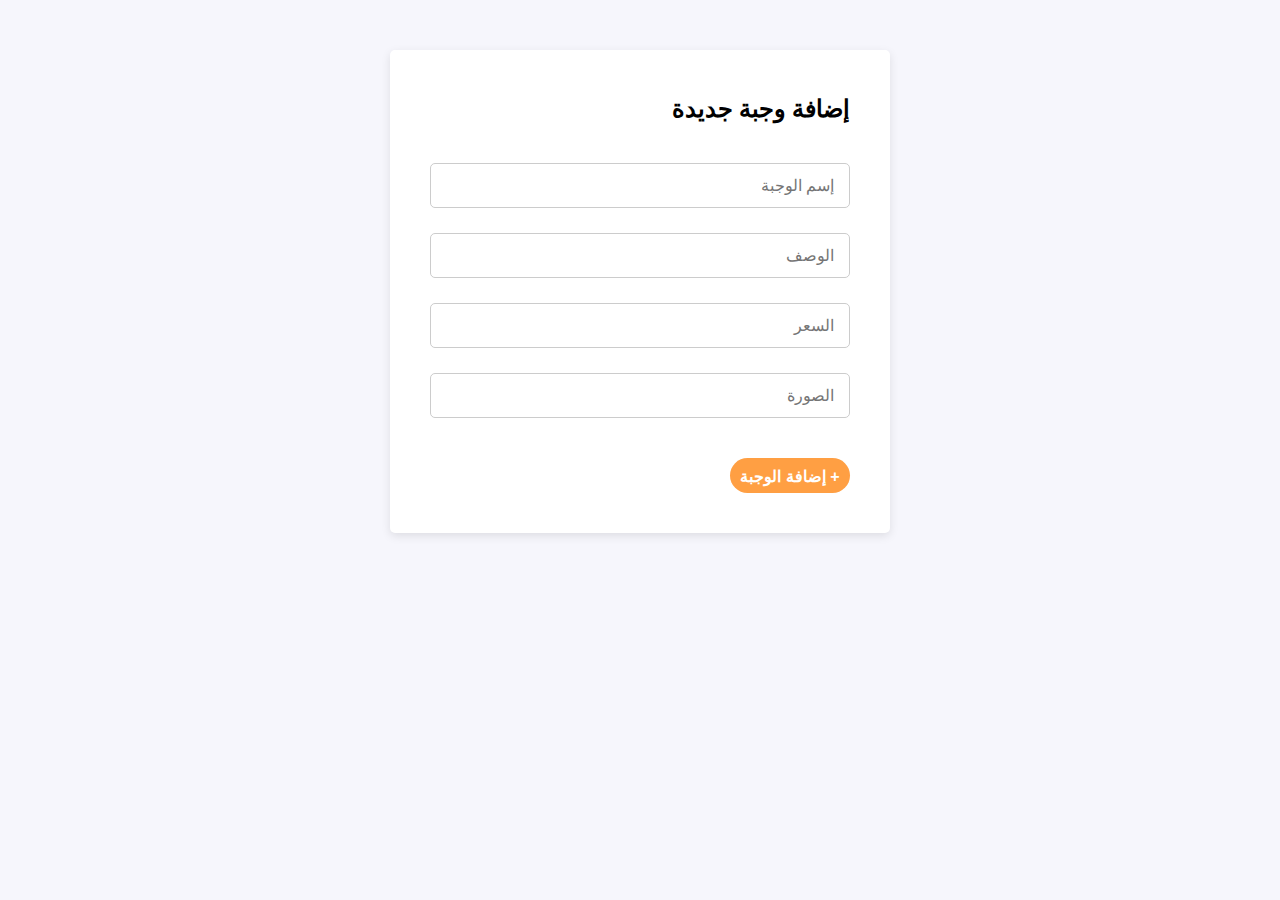
<file: admin.html>
<!DOCTYPE html>
<html lang="en">
<head>
    <link rel="stylesheet" href="css/admin.css">
</head> 
<body>

  <div id="container">
      <h1>إضافة وجبة جديدة</h1> 
      <form>
        <input type="text" placeholder="إسم الوجبة">
        <input type="text" placeholder="الوصف">
        <input type="number" placeholder="السعر">
        <input type="url" placeholder="الصورة">
        <button type="submit">+ إضافة الوجبة</button>
      </form>
  </div>

</body>
</html>
</file>
<file: css/admin.css>
*{
    box-sizing: border-box;  
  }
  
  body{
    background-color: #f6f6fc;
    direction: rtl;
  }
  
  #container{
    width: 500px;
    margin: 0 auto;
    padding: 40px;
    margin-top: 50px;
    background: #fff;
    border-radius: 5px;
    box-shadow: 0px 3px 10px 0px rgba(0,0,0,0.1);
  }
  #container h1{
    font-size: 24px;
    margin: 5px auto 40px;
  }
  #container input[type="text"],
  #container input[type="number"],
  #container input[type="url"]
  {
    display: block;
    width: 100%;
    margin-top: 25px;
    height: 45px;
    padding-right: 15px;
    font-size: inherit;
    border: 1px solid #ccc;
    border-radius: 5px;
    transition: border ease-in-out 0.3s;
  }
  #container input[type="text"]:focus,
  #container input[type="number"]:focus,
  #container input[type="url"]:focus{
    border: 1px solid #ff9f43;
    outline: 0;
  }
  #container button{ 
    margin-top: 40px;
    background-color: #ff9f43;
    border-radius: 25px;
    font-size: inherit;
    width: 120px;
    height: 35px;
    line-height: 35px;
    border: none;
    color: #fff;
    font-weight: bold;
    cursor: pointer;
    outline: 0;
    transition: background-color ease-in-out 0.3s;
  }
  #container button:hover{
    background-color: #ff830c;
  }
</file>
